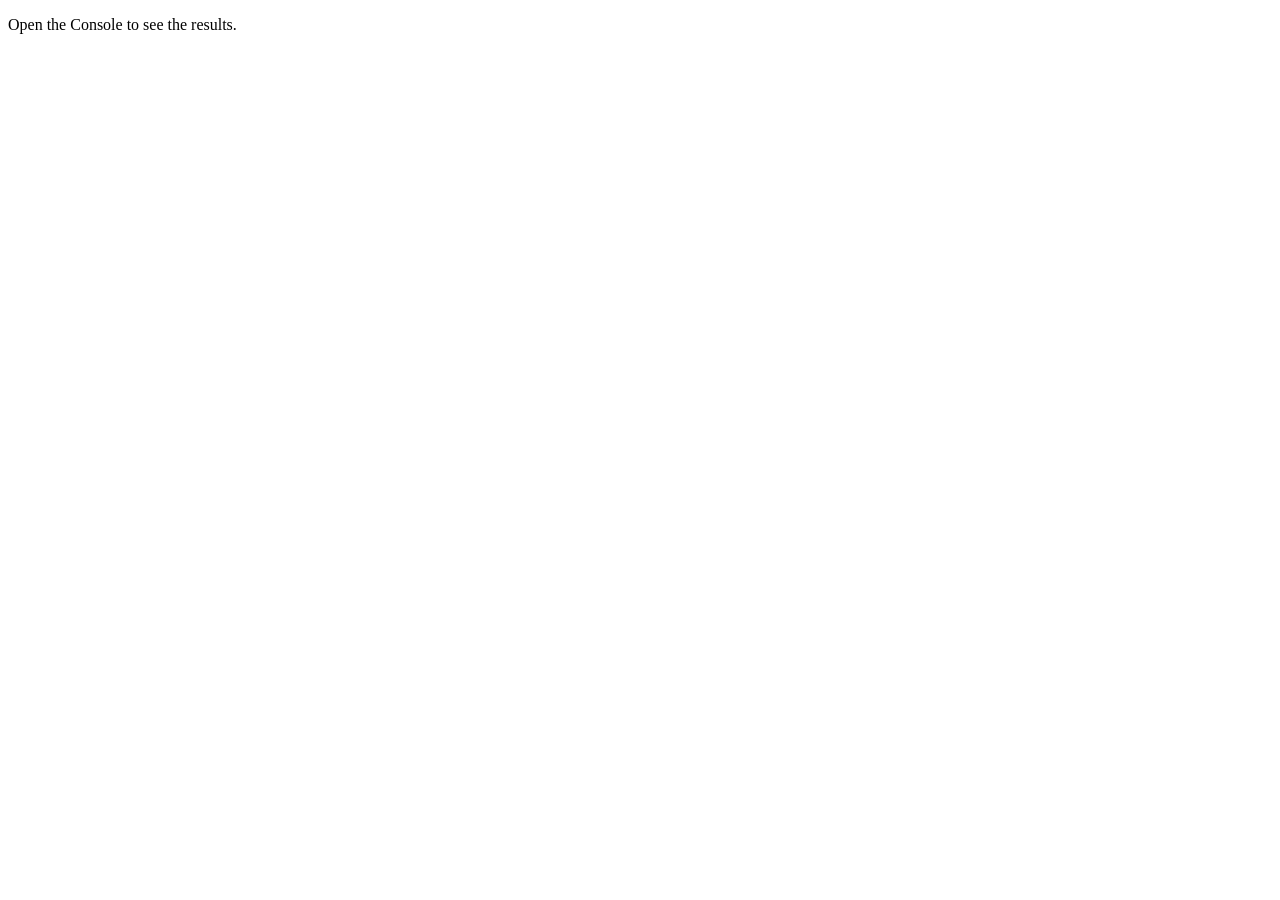
<file: day3/index.html>
<!DOCTYPE html>
<html lang="en">
<head>
  <meta charset="UTF-8">
  <meta name="viewport" content="width=device-width, initial-scale=1.0">
  <title>Notes Toolkit</title>
  <script src="script.js" defer></script>
</head>
<body>
  <p>Open the Console to see the results.</p>
</body>
</html>
</file>
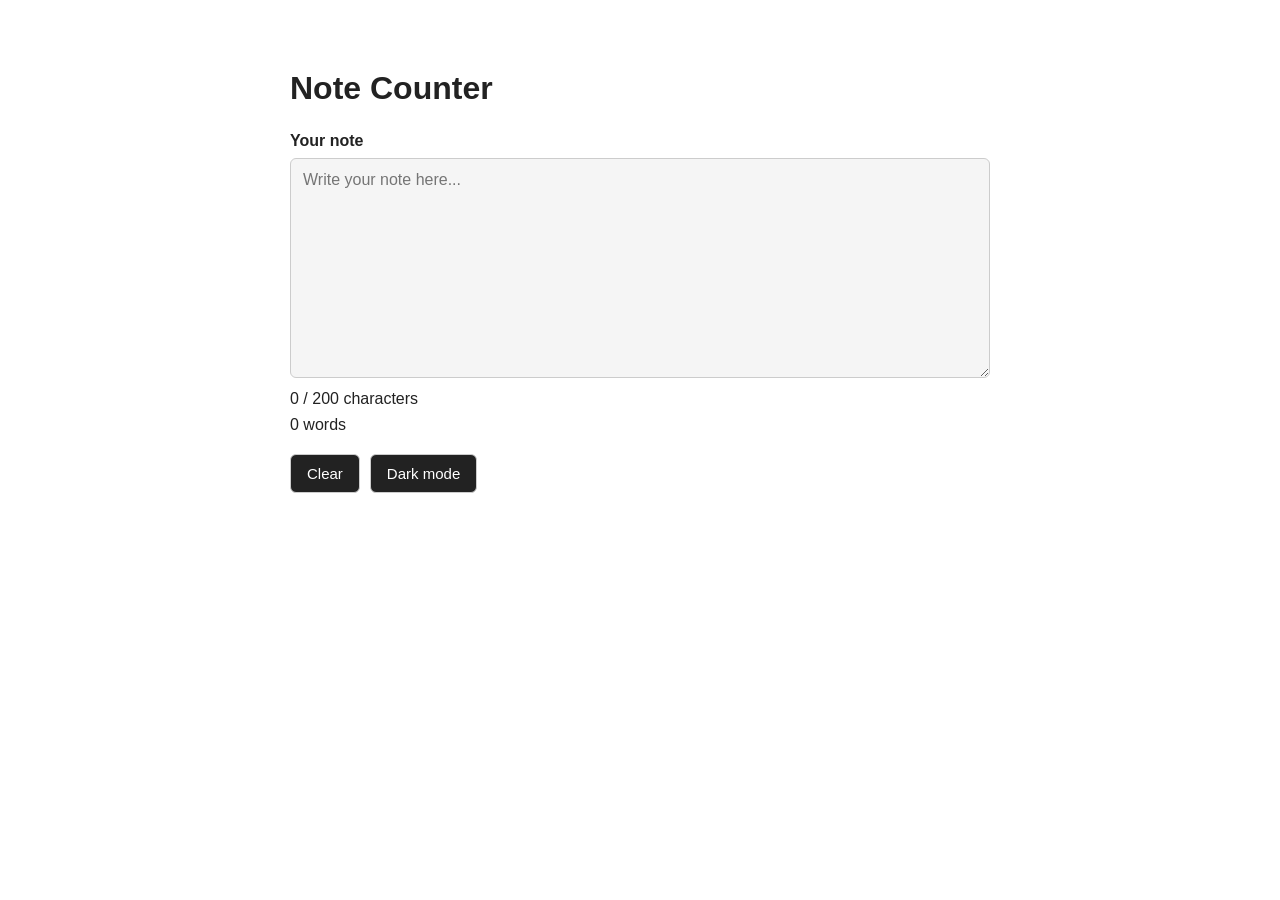
<file: day4/index.html>
<!DOCTYPE html>
<html lang="en">
<head>
    <meta charset="UTF-8">
    <meta name="viewport" content="width=device-width, initial-scale=1.0">
    <title>Day 4 - Note Counter</title>
    <link rel="stylesheet" href="style.css">
    <script src="script.js" defer></script>
</head>
<body>

    <main class="container">
        <h1>Note Counter</h1>

        <label for="note-text">Your note</label>

        <textarea
            id="note-text"
            maxlength="200"
            placeholder="Write your note here..."
        ></textarea>

        <p id="char-count">0 / 200 characters</p>
        <p id="word-count">0 words</p>

        <div class="buttons">
            <button id="clear-btn" type="button">Clear</button>
            <button id="theme-toggle" type="button">Dark mode</button>
        </div>
    </main>

</body>
</html>
</file>
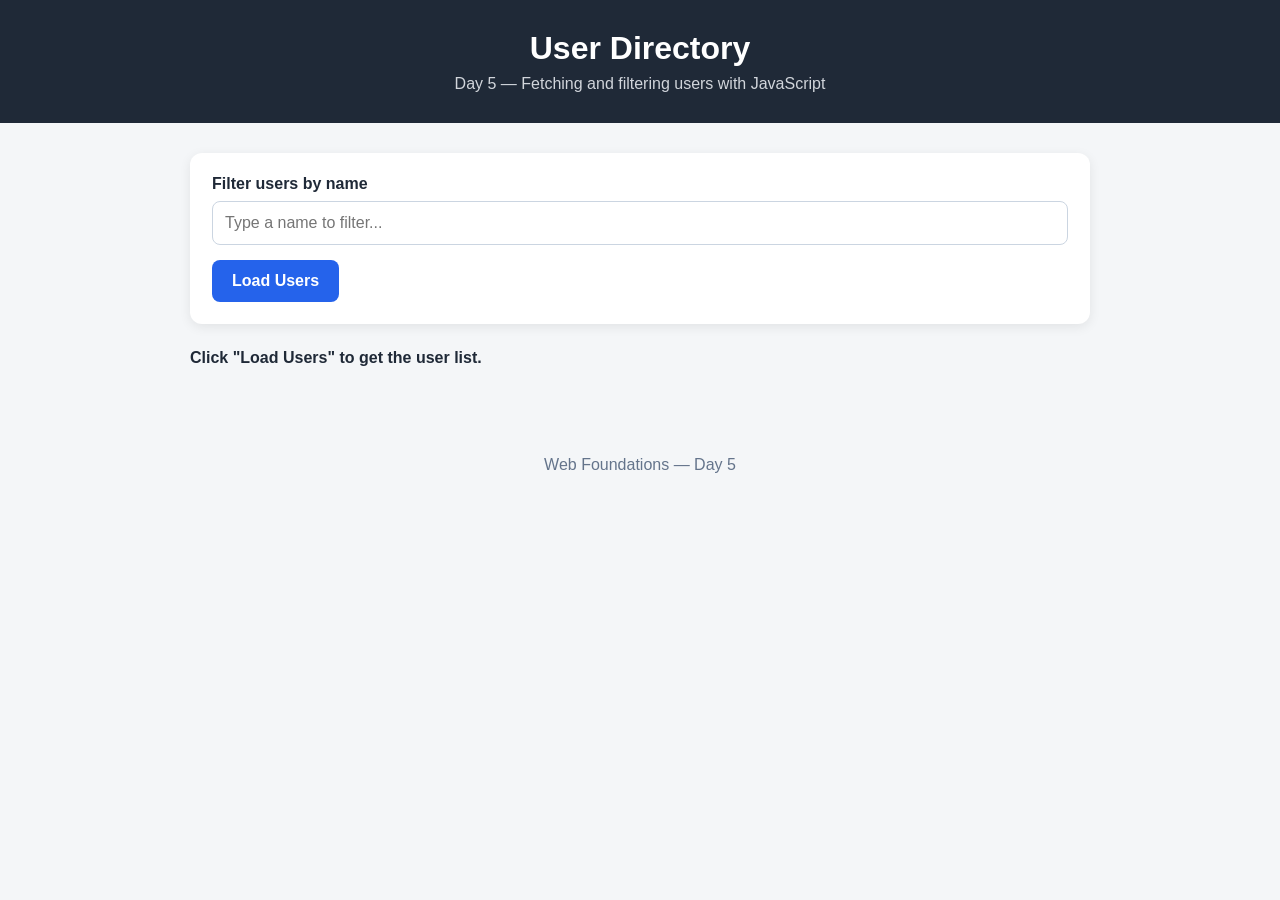
<file: day5/index.html>
<!DOCTYPE html>
<html lang="en">
<head>
    <meta charset="UTF-8">
    <meta name="viewport" content="width=device-width, initial-scale=1.0">
    <title>User Directory | Day 5</title>

    <style>
        * {
            box-sizing: border-box;
        }

        body {
            margin: 0;
            font-family: Arial, sans-serif;
            background: #f4f6f8;
            color: #1f2937;
        }

        header {
            background: #1f2937;
            color: white;
            padding: 30px 20px;
            text-align: center;
        }

        header h1 {
            margin: 0 0 8px;
            font-size: 2rem;
        }

        header p {
            margin: 0;
            color: #d1d5db;
        }

        main {
            width: min(900px, 92%);
            margin: 30px auto;
        }

        .controls {
            background: white;
            padding: 22px;
            border-radius: 12px;
            box-shadow: 0 3px 12px rgba(0, 0, 0, 0.08);
            margin-bottom: 25px;
        }

        label {
            display: block;
            font-weight: bold;
            margin-bottom: 8px;
        }

        input {
            width: 100%;
            padding: 12px;
            border: 1px solid #cbd5e1;
            border-radius: 8px;
            font-size: 1rem;
            margin-bottom: 15px;
        }

        input:focus {
            outline: 2px solid #2563eb;
            border-color: #2563eb;
        }

        button {
            padding: 12px 20px;
            border: none;
            border-radius: 8px;
            background: #2563eb;
            color: white;
            font-size: 1rem;
            font-weight: bold;
            cursor: pointer;
        }

        button:hover:not(:disabled) {
            background: #1d4ed8;
        }

        button:disabled {
            background: #94a3b8;
            cursor: not-allowed;
        }

        #status {
            font-weight: bold;
            margin: 18px 0;
        }

        #users-list {
            list-style: none;
            padding: 0;
            margin: 0;
            display: grid;
            gap: 16px;
        }

        #users-list li {
            background: white;
            padding: 20px;
            border-radius: 12px;
            box-shadow: 0 3px 12px rgba(0, 0, 0, 0.08);
        }

        #users-list h2 {
            margin: 0 0 10px;
            font-size: 1.25rem;
        }

        #users-list p {
            margin: 7px 0;
        }

        footer {
            text-align: center;
            padding: 25px;
            color: #64748b;
        }

        @media (max-width: 600px) {
            header h1 {
                font-size: 1.6rem;
            }

            main {
                width: 94%;
            }
        }
    </style>

    <script src="users.js" defer></script>
</head>

<body>
    <header>
        <h1>User Directory</h1>
        <p>Day 5 — Fetching and filtering users with JavaScript</p>
    </header>

    <main>
        <section class="controls">
            <label for="filter-input">Filter users by name</label>

            <input
                type="text"
                id="filter-input"
                placeholder="Type a name to filter..."
                autocomplete="off"
            >

            <button id="load-users" type="button">
                Load Users
            </button>
        </section>

        <p id="status" aria-live="polite">
            Click "Load Users" to get the user list.
        </p>

        <ul id="users-list"></ul>
    </main>

    <footer>
        <p>Web Foundations — Day 5</p>
    </footer>
</body>
</html>
</file>
<file: day4/style.css>
:root {
    --bg-color: #ffffff;
    --text-color: #222222;
    --input-bg: #f5f5f5;
    --border-color: #cccccc;
    --button-bg: #222222;
    --button-text: #ffffff;
}

body.dark {
    --bg-color: #1e1e1e;
    --text-color: #f5f5f5;
    --input-bg: #2b2b2b;
    --border-color: #555555;
    --button-bg: #f5f5f5;
    --button-text: #222222;
}

* {
    box-sizing: border-box;
}

body {
    margin: 0;
    padding: 20px;
    font-family: Arial, sans-serif;
    background-color: var(--bg-color);
    color: var(--text-color);
    transition: background-color 0.2s, color 0.2s;
}

.container {
    max-width: 700px;
    margin: 50px auto;
}

h1 {
    margin-bottom: 25px;
}

label {
    display: block;
    margin-bottom: 8px;
    font-weight: bold;
}

textarea {
    width: 100%;
    min-height: 220px;
    padding: 12px;
    font-size: 16px;
    font-family: inherit;
    color: var(--text-color);
    background-color: var(--input-bg);
    border: 1px solid var(--border-color);
    border-radius: 6px;
    resize: vertical;
}

textarea:focus {
    outline: 2px solid var(--border-color);
}

p {
    margin: 8px 0;
}

.warning {
    color: orange;
}

.over {
    color: red;
    font-weight: bold;
}

.buttons {
    display: flex;
    gap: 10px;
    margin-top: 20px;
}

button {
    padding: 10px 16px;
    border: 1px solid var(--border-color);
    border-radius: 6px;
    background-color: var(--button-bg);
    color: var(--button-text);
    cursor: pointer;
    font-size: 15px;
}

button:hover {
    opacity: 0.85;
}
</file>
